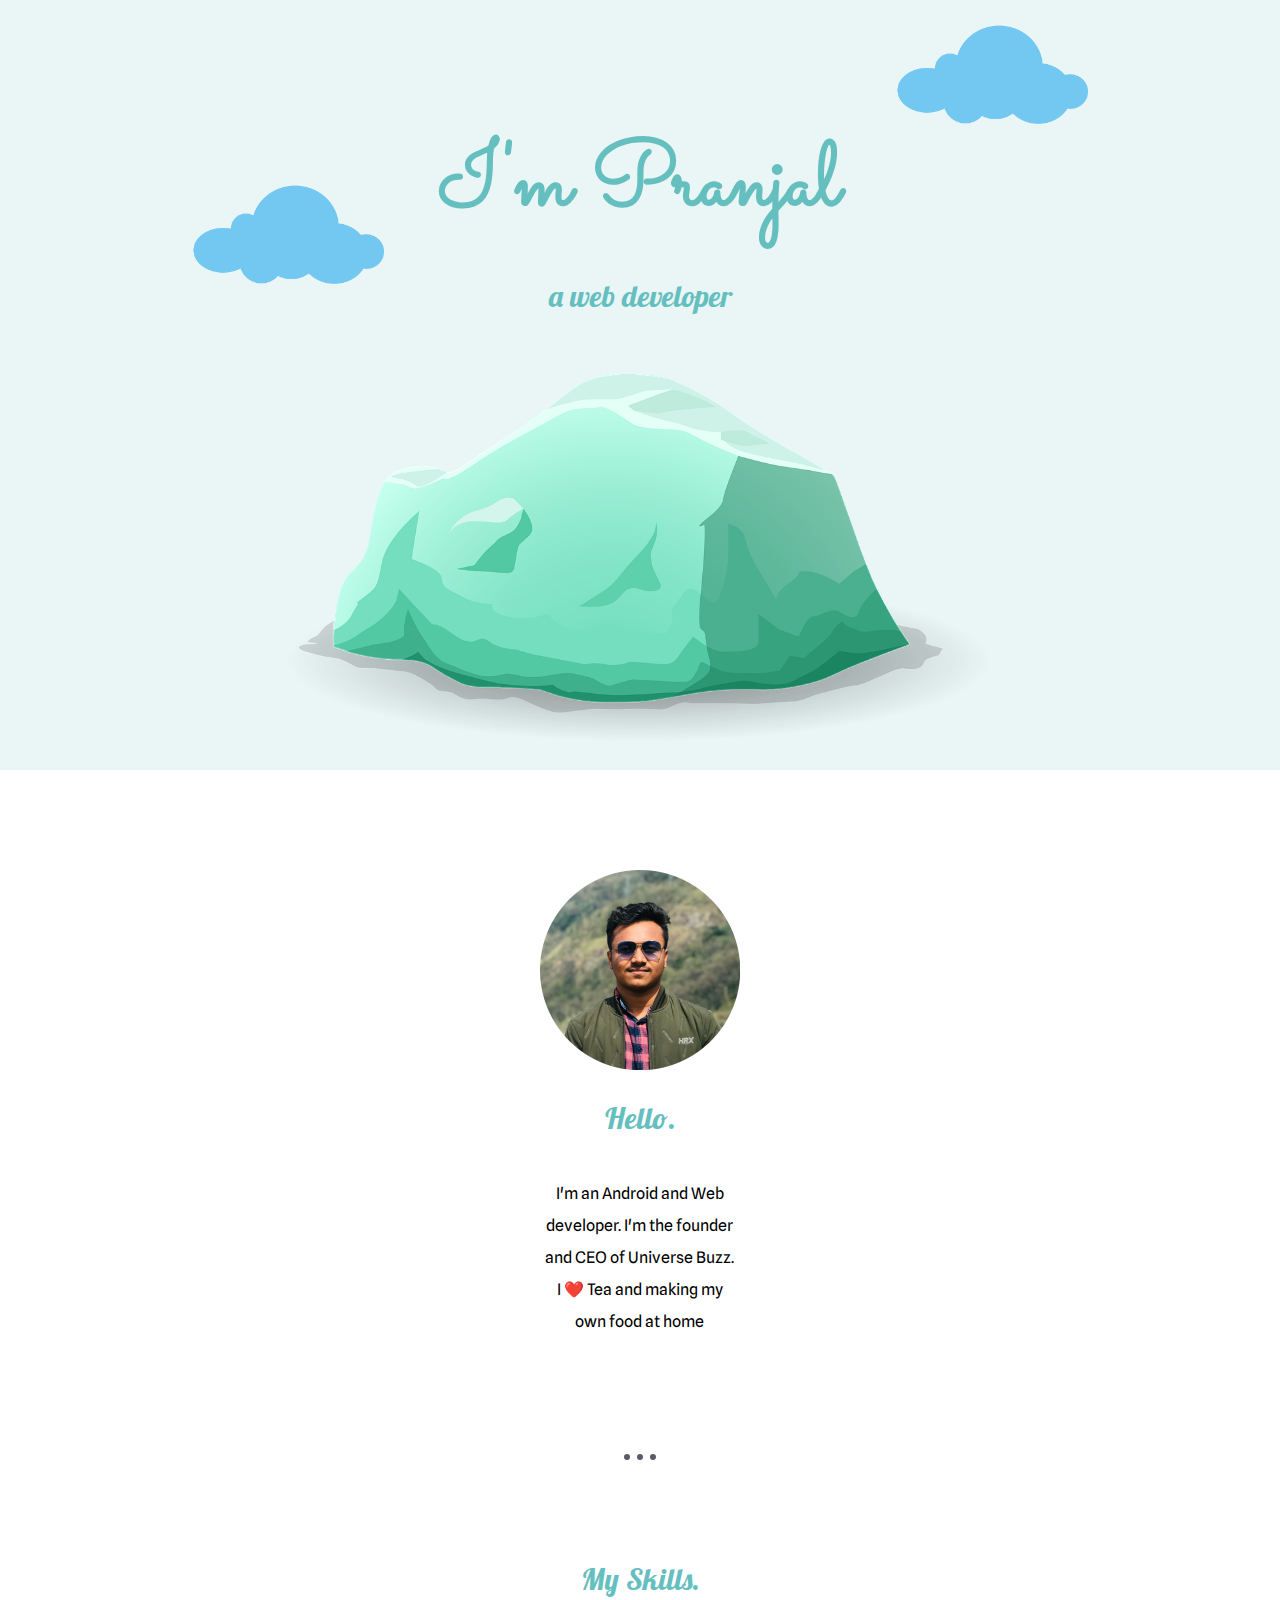
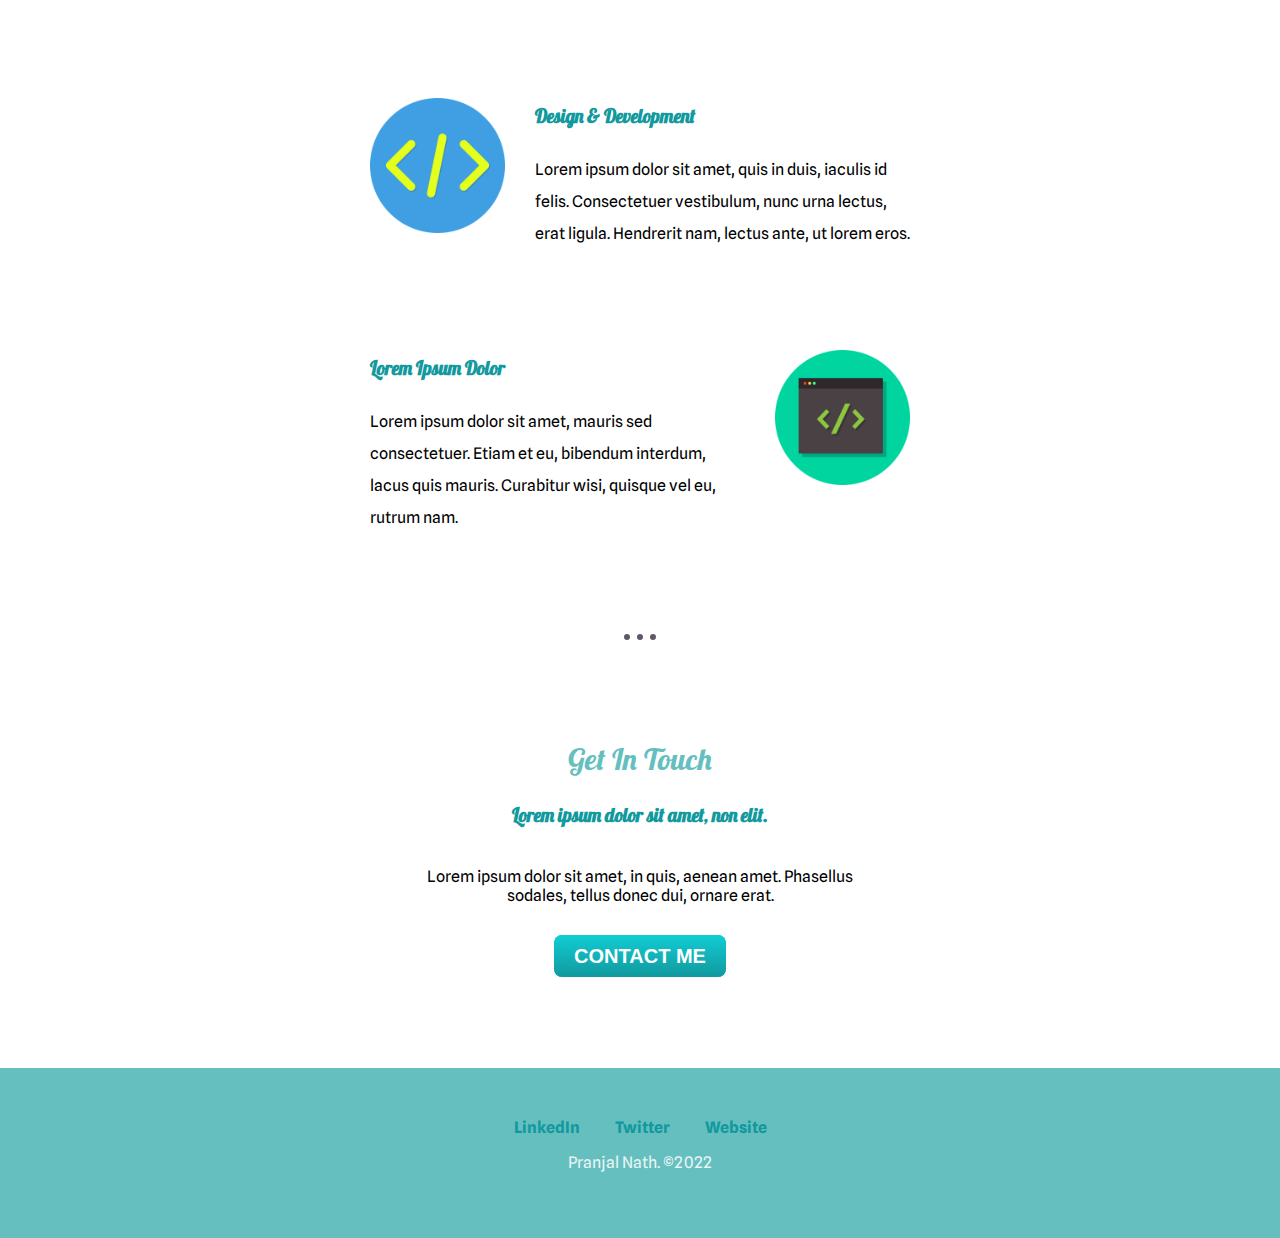
<file: index.html>
<!DOCTYPE html>
<html lang="en" dir="ltr">

<head>
  <meta charset="utf-8">
  <title>Pranjal Nath</title>
  <link rel="stylesheet" href="css/styles.css">
  <link rel="shortcut icon" href="images/favicon.ico" type="image/x-icon">

  <link rel="preconnect" href="https://fonts.googleapis.com">
  <link rel="preconnect" href="https://fonts.gstatic.com" crossorigin>
  <link
    href="https://fonts.googleapis.com/css2?family=Anton&family=Gochi+Hand&family=Pushster&family=Sacramento&family=Shrikhand&family=Spline+Sans:wght@300&display=swap"
    rel="stylesheet">
</head>


<body>

  <div class="top-container">
    <img class="top-cloud" src="images/cloud-g79db1a55a_640.png" alt="cloud-image">

    <h1>I'm Pranjal</h1>
    <h2>a web developer</h2>

    <img class="bottom-cloud" src="images/cloud-g79db1a55a_640.png" alt="cloud-image">
    <img class="mountain" src="images/rocks-g683259c3c_1280.png" alt="cloud-image">
  </div>

  <div class="middle-container">
    <div class="profile">
      <img src="images/photo.png" alt="profile-photo" height="200" width="200">
      <h2>Hello.</h2>
      <p style="width: 18%; display: inline-block; line-height: 2;">I'm an Android and Web developer. I'm the founder and CEO of Universe Buzz. I ❤️ Tea and making my own food at home</p>
    </div>
    <hr class="horizontal-row">
    <div class="skills">
      <h2>My Skills.</h2>
      <div class="skill-row">
        <img class="code-img1" src="images/symbol-g046edb626_640.png" alt="circuit" height="250" width="250">
        <h3>Design & Development</h3>
        <p>Lorem ipsum dolor sit amet, quis in duis, iaculis id felis. Consectetuer vestibulum, nunc urna lectus, erat
          ligula. Hendrerit nam, lectus ante, ut lorem eros.</p>
      </div>
      <div class="skill-row">
        <img class="code-img2" src="images/code-g1a9282f86_640.png" alt="code-photo" height="200" width="200">
        <h3>Lorem Ipsum Dolor</h3>
        <p>Lorem ipsum dolor sit amet, mauris sed consectetuer. Etiam et eu, bibendum interdum, lacus quis mauris.
          Curabitur wisi, quisque vel eu, rutrum nam.</p>
      </div>
    </div>
    <hr class="horizontal-row">
    <div class="contact-me">
      <h2>Get In Touch</h2>
      <h3>Lorem ipsum dolor sit amet, non elit.</h3>
      <p style="width: 40%; margin: 40px auto;">Lorem ipsum dolor sit amet, in quis, aenean amet. Phasellus sodales, tellus donec dui, ornare erat.</p>
      <div><a class="btn" href="mailto:pranjal283@gmail.com">CONTACT ME</a></div>
    </div>
  </div>


  <div class="bottom-container">
    <a class="footer-link" href="href=https://www.linkedin.com/in/pranjal-nath-75ab12198 ">LinkedIn</a>
    <a class="footer-link" href="https://twitter.com/">Twitter</a>
    <a class="footer-link" href="https://pranjal-nath.github.io/cv/">Website</a>
    <p style="color: #EAF6F6; size:4px ;"> Pranjal Nath. ©2022</p>
  </div>



</body>

</html>
</file>
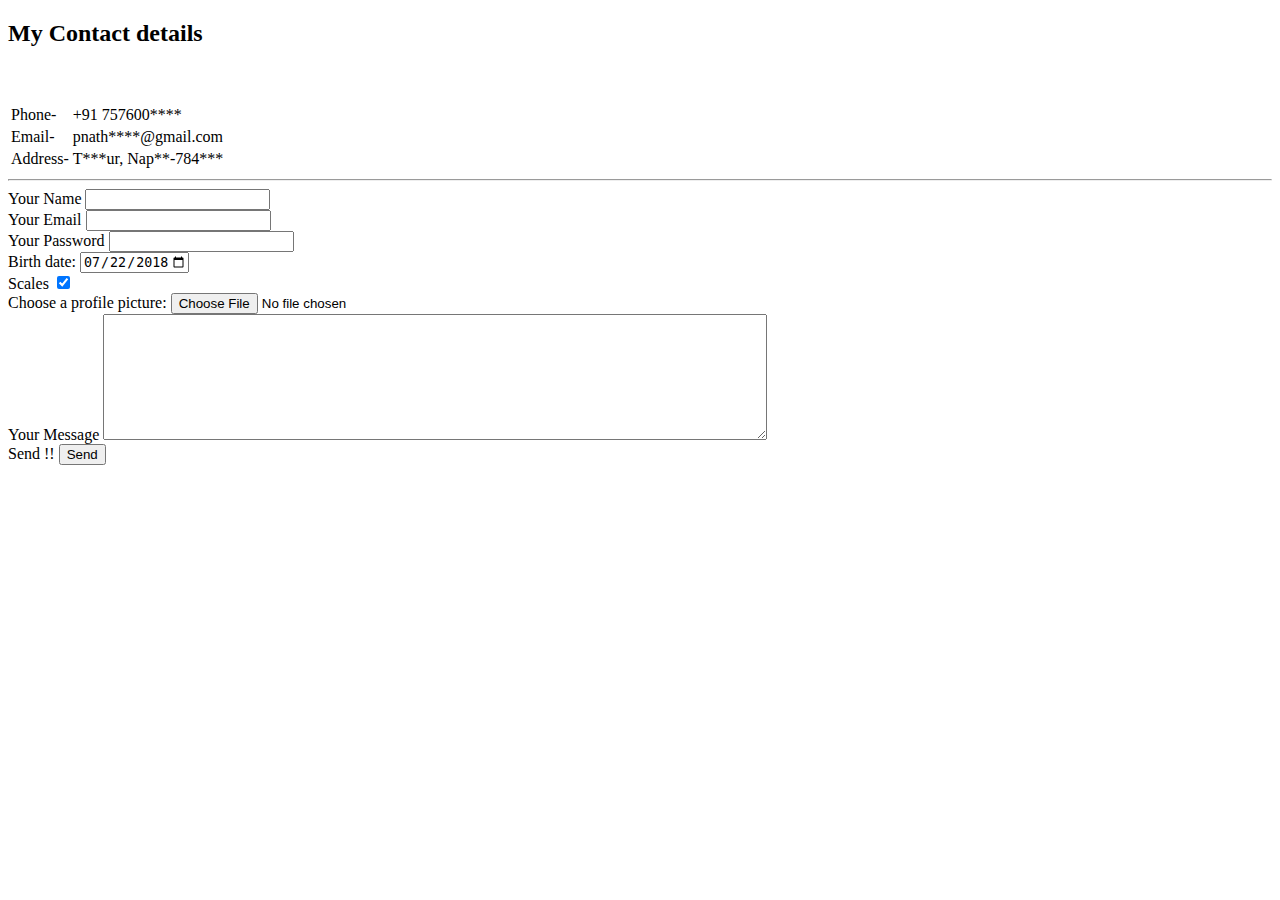
<file: contact.html>
<!DOCTYPE html>
<html lang="en" dir="ltr">

<head>
  <meta charset="utf-8">
  <title>Contact</title>
</head>

<body>

<h2>My Contact details</h2>

  <br>
  <br>

  <table>
    <tr>
      <td>Phone-</td>
      <td>+91 757600****</td>
    </tr>
    <tr>
      <td>Email-</td>
      <td>pnath****@gmail.com</td>
    </tr>
    <tr>
      <td>Address-</td>
      <td>T***ur, Nap**-784*** </td>
    </tr>
  </table>

<hr>

<form class="" action="mailto:pranjalnath283@gmail.com" method="post" enctype="text/plain">

  <label for="yourName">Your Name</label>
  <input type="text" name="yourName" value="">

  <br>

  <label for="yourEmail">Your Email</label>
  <input type="email" name="yourEmail" value="">

<br>

  <label for="yourPassword">Your Password</label>
  <input type="password" name="yourPassworde" value="">

<br>

  <label for="start">Birth date:</label>
  <input type="date" id="start" name="trip-start"
       value="2018-07-22"
       min="2018-01-01" max="2018-12-31">

<br>

<label for="scales">Scales</label>
<input type="checkbox" id="scales" name="scales" checked>

<br>

<label for="avatar">Choose a profile picture:</label>
<input type="file"
       id="avatar" name="avatar"
       accept="image/png, image/jpeg">

<br>
<label for="yourMessage">Your Message</label>
<textarea name="yourMessage" rows="8" cols="80"></textarea>

<br>

  <label for="Send">Send !!</label>
  <input type="submit" value="Send">

</form>


</body>

</html>
</file>
<file: css/styles.css>
body {
  background-color: rgb(255, 255, 255);
  margin: 0;
  text-align: center;
  font-family: 'Spline Sans', sans-serif;
}

h1 {
   color: #66BFBF ;
  margin: 40px auto 0 auto;
  font-family: 'Sacramento', cursive;
  font-size: 90px;
  /* line-height: 2; */

}

h2{ 
     color: #66BFBF ;
   font-family: 'Pushster', cursive;
   font-size: 30px;
   font-weight: normal;
}
h3{
   font-family: 'Pushster', cursive;
   color: #11999E;
}

.top-container{
   background-color: #EAF6F6;
   position: relative;
   padding-top:80px;

}

.middle-container{
   margin: 100px;
  
}
.bottom-container{
 background-color: #66BFBF;
 padding: 50px 0 50px 0;
}

.top-cloud{
   display: block;
   max-width:15%;                    /*we use percentage for different screen resolutions*/
   max-height:150px;                /* resize image keeping const aspect ratio */
   width: auto;
   height: auto;

   position: absolute;
   right: 15%;
   top: 20px;
                                    /* position: fixed; */
}

.bottom-cloud{
   display: block;
   max-width:15%;                  /* resize image keeping const aspect ratio */
   max-height:150px;
   width: auto;
   height: auto;

   position: absolute;
   left: 15%;
   top: 180px;
                                   /* position: fixed; */
}

.mountain{
   display: block;
   max-width:820px;                  /* resize image keeping const aspect ratio */
   max-height:950px;
   width: auto;
   height: auto;
  
   margin: 0 auto 0 auto;
   padding-top:20px ;
   
}

.code-img1{
   width: 25%;
   height: 25%;

   float: left;
   margin-right: 30px;
}
.code-img2{
   width: 25%;
   height: 25%;

   float: right;
   margin-left: 30px;
}

.profile{
   margin-top: 100px;
}


.skill-row{
   width: 50%;
   margin: 100px auto 100px auto;
   text-align: left;
   line-height: 2;
}

.horizontal-row{
   border-style: dotted none none none;
   border-width: 6px;
   border-color: #5f5769;
   margin-top: 100px;
   margin-bottom: 100px;
   width: 3%;
}
.btn {
   background: #11cdd4;
   background-image: -webkit-linear-gradient(top, #11cdd4, #11999e);
   background-image: -moz-linear-gradient(top, #11cdd4, #11999e);
   background-image: -ms-linear-gradient(top, #11cdd4, #11999e);
   background-image: -o-linear-gradient(top, #11cdd4, #11999e);
   background-image: linear-gradient(to bottom, #11cdd4, #11999e);
   -webkit-border-radius: 8;
   -moz-border-radius: 8;
   border-radius: 8px;
   font-family: Arial;
   color: #ffffff;
   font-size: 20px;
   padding: 10px 20px 10px 20px;
   text-decoration: none;


 }
 
 .btn:hover {
   background: #30e3cb;
   background-image: -webkit-linear-gradient(top, #30e3cb, #2bc4ad);
   background-image: -moz-linear-gradient(top, #30e3cb, #2bc4ad);
   background-image: -ms-linear-gradient(top, #30e3cb, #2bc4ad);
   background-image: -o-linear-gradient(top, #30e3cb, #2bc4ad);
   background-image: linear-gradient(to bottom, #30e3cb, #2bc4ad);
   text-decoration: none;
 }

a{
   text-decoration: none;
   color: #11999E;
   font-weight: bold;
   margin: 0 16px 0 16px;
}

a:hover{
   color: #EAF6F6;
}
</file>
